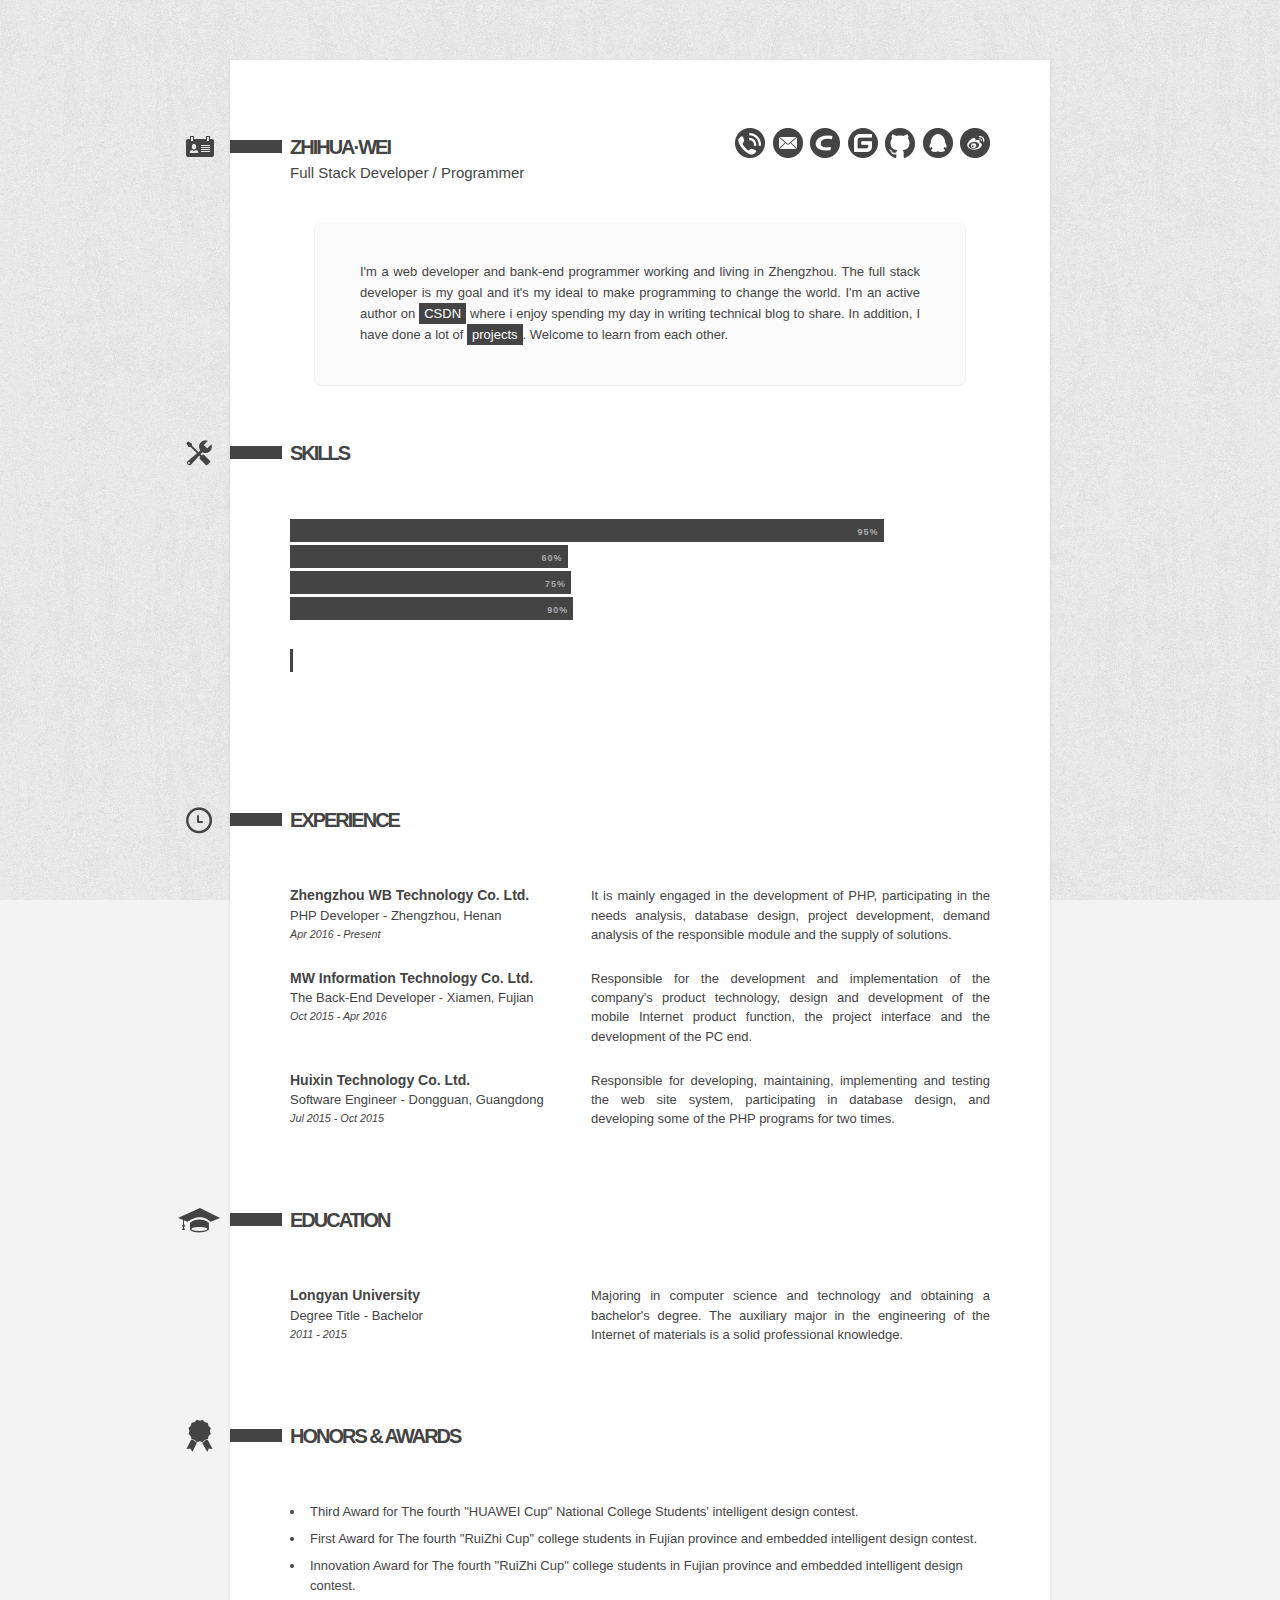
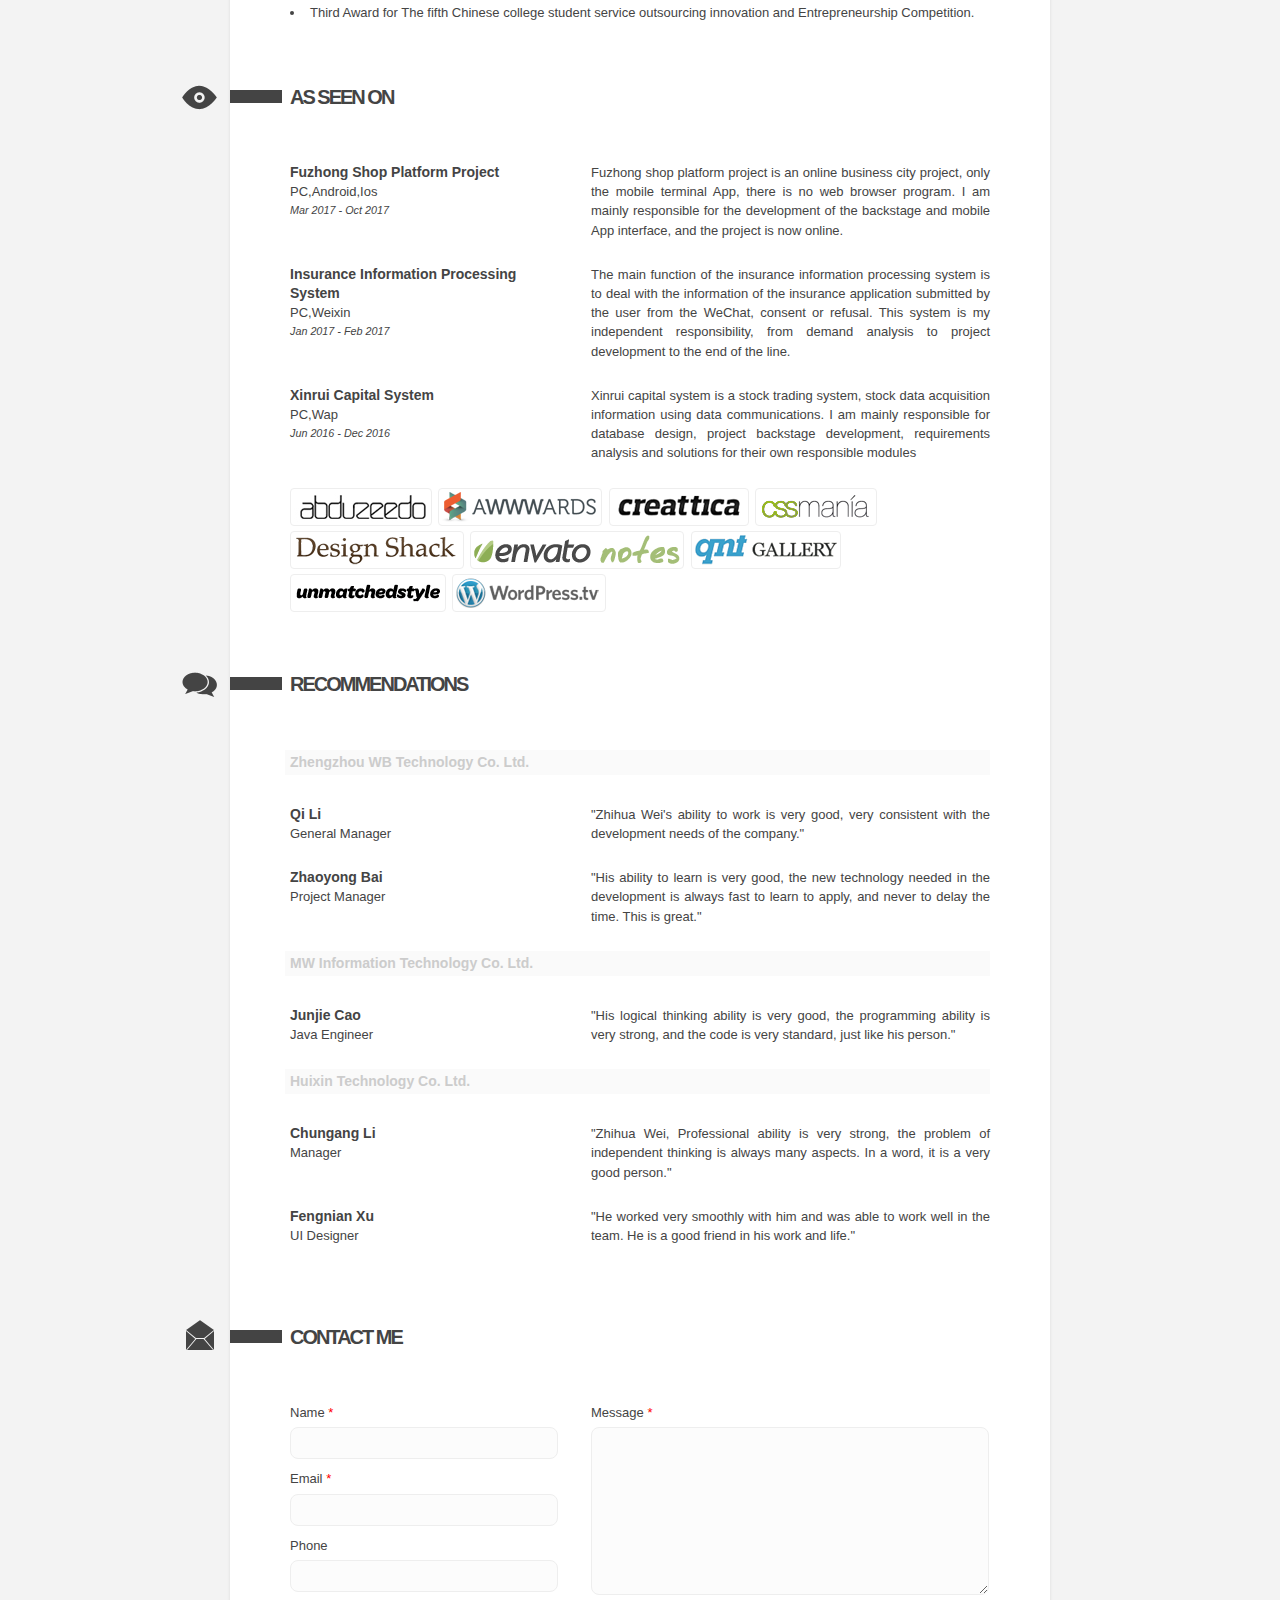
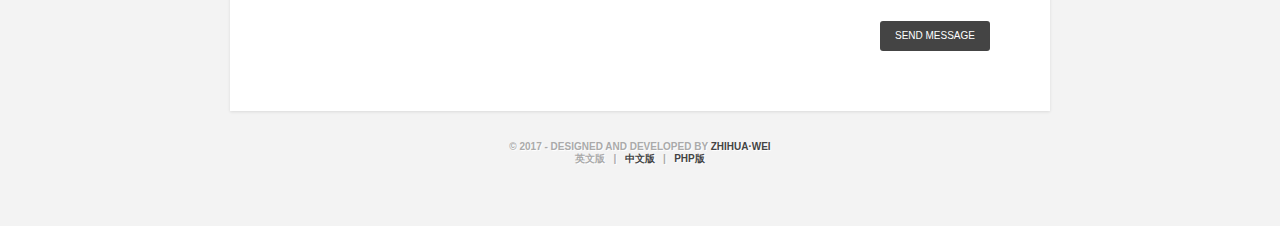
<file: index.html>
<!DOCTYPE HTML>
<html>
<head>
    <!--BEGIN HEAD MATE-->
    <meta http-equiv="Content-Type" content="text/html; charset=UTF-8"/>
    <meta name="viewport" content="initial-scale=1.0,width=device-width"/>
    <meta name="keywords" content="ZHIHUA·WEI,个人简历主页,多版本简历">
    <meta name="description" content="非你莫属_ZHIHUA.WEI个人简历主页。本项目用于参与码云举办的“非你莫属”为题的Pages简历模板/个性主页征集活动。本项目一共开发了PHP和HTML两种语言版本，前端工程师和后端工程师皆可使用。开源是一种精神！为中国的互联网行业发展献出一份小小的力量。">
    <meta name="author" content="ZHIHUA·WEI">
    <meta name="version" content="1.0.0">
    <!--END HEAD MATE-->

    <!--BEGIN HEAD LINK SHORTCUT ICON-->
    <link rel="shortcut icon" href="images/icon/zhihuawei_favicon32x32.ico">
    <!--END HEAD LINK SHORTCUT ICON-->

    <!--BEGIN HEAD LINK STYLE-->
    <!--BASE STYLE CSS-->
    <link rel="stylesheet" href="css/style.css" type="text/css" media="screen"/>
    <!--PRODUCTION PHOTO CSS-->
    <link rel="stylesheet" href="css/productionPhoto.css" type="text/css" media="screen"/>
    <!--PRINT CSS-->
    <link rel="stylesheet" href="css/print.css" type="text/css" media="print"/>
    <!--END HEAD LINK STYLE-->

    <!--BEGIN HEAD TITLE-->
    <title>RESUME-ZHIHUA·WEI</title>
    <!--END HEAD TITLE-->
</head>
<body>

<!--BEGIN STICKER-->
<div id="sticker"></div>
<!--END STICKER-->

<!--BEGIN WRAPPER-->
<div id="wrapper">

    <!--INTRODUCE NAME-->
    <h2 id="titleName" class="sectionHead">ZHIHUA·WEI</h2>

    <!--BASE INFORMATION-->
    <div id="bio">
        <h2>Full Stack Developer / Programmer</h2>
        <!--BASE INFORMATION - SOCIAL LINKS-->
        <div id="socialIcons">
            <a class="socialIcon" id="phoneIcon" href="#18003829681" title="18003829681"></a>
            <a class="socialIcon" id="emailIcon" href="#zhihua_wei@foxmail.com" title="zhihua_wei@foxmail.com"></a>
            <a class="socialIcon" target="_blank" id="csdnIcon" href="http://blog.csdn.net/zhihua_w" title="CSDN"></a>
            <a class="socialIcon" target="_blank" id="giteeIcon" href="https://gitee.com/zhihua_wei" title="码云"></a>
            <a class="socialIcon" target="_blank" id="githubIcon" href="https://github.com/zhihua-wei" title="GitHub"></a>
            <a class="socialIcon" id="qqIcon" href="#445708162" title="445708162"></a>
            <a class="socialIcon" target="_blank" id="weiboIcon" href="https://weibo.com/zhihuawei?is_all=1" title="微博"></a>

            <!--MORE ICON OPTIOPS...
            <a class="socialIcon" target="_blank" id="facebookIcon" href="#"></a>
            <a class="socialIcon" target="_blank" id="favIcon" href="#"></a>
            <a class="socialIcon" target="_blank" id="gplusIcon" href="#"></a>
            <a class="socialIcon" target="_blank" id="youTubeIcon" href="#"></a>
            -->
        </div>
        <!--END SOCIAL LINKS-->

        <!--BASE INFORMATION - PERSONAL INFORMATION-->
        <p>
            I'm a web developer and bank-end programmer working and living in Zhengzhou.
            The full stack developer is my goal and it's my ideal to make programming to change the world.
            I'm an active author on <a title="CSDN" target="_blank" href="http://blog.csdn.net/zhihua_w">CSDN</a> where
            i enjoy spending my day in writing technical blog to share.
            In addition, I have done a lot of <a title="保险信息处理系统" data-rel="prettyPhoto[pp_gal]"
                                                 href="images/projectPhoto/baoxian.png">projects</a>.
            Welcome to learn from each other.

            <!--PRODUCTION PHOTO-->
            <!--IMAGES BELOW ARE HIDDEN AND WILL ONLY APPEAR IN THE GALLERY LINKED TO IN ABOVE PARAGRAPH -->
            <a title="筑团网项目" class="selectedWork" data-rel="prettyPhoto[pp_gal]"
               href="images/projectPhoto/zhutuan.jpg"></a>
            <a title="信瑞资本股票交易系统" class="selectedWork" data-rel="prettyPhoto[pp_gal]"
               href="images/projectPhoto/xinrui.png"></a>
            <a title="掌上餐厅项目" class="selectedWork" data-rel="prettyPhoto[pp_gal]"
               href="images/projectPhoto/zhihuidancan.png"></a>
            <a title="医美商城平台项目" class="selectedWork" data-rel="prettyPhoto[pp_gal]"
               href="images/projectPhoto/yimei.jpg"></a>
            <a title="医疗之路二期项目" class="selectedWork" data-rel="prettyPhoto[pp_gal]"
               href="images/projectPhoto/yiliao.jpg"></a>
            <a title="养老本项目" class="selectedWork" data-rel="prettyPhoto[pp_gal]"
               href="images/projectPhoto/yanglaoben.png"></a>
        </p>
        <!--END PERSONAL INFORMATION-->
    </div>
    <!--END BASE INFORMATION-->

    <div class="clear"></div>

    <!--SKILLS TITLE-->
    <h2 id="tools" class="sectionHead">Skills</h2>
    <!--SKILLS-->
    <ul id="skills">
        <!--Notice: the class names indicate the % of your skills. i.e. s70 = 70%, s40 = 40% etc. -->
        <li id="skill1" class="s95"><span>PHP</span></li>
        <li id="skill2" class="s60"><span>Linux</span></li>
        <li id="skill3" class="s75"><span>Python</span></li>
        <li id="skill4" class="s90"><span>HTML + CSS</span></li>
        <li id="skill5" class="s65"><span>jQuery</span></li>
        <li id="skill6" class="s80"><span>Mysql</span></li>
        <li id="skill7" class="s70"><span>Apache + Nginx</span></li>
        <li id="skill8" class="s80"><span>Memcached + Redis</span></li>
        <li id="skill9" class="s40"><span><del>Photoshop</del></span></li>
    </ul>
    <!--END SKILLS-->

    <div class="clear"></div>

    <!--EXPERIENCE TITLE-->
    <h2 id="clock" class="sectionHead">Experience</h2>
    <!--EXPERIENCE-->
    <ul id="jobs">
        <li>
            <div class="details">
                <h3>Zhengzhou WB Technology Co. Ltd.</h3>
                <h4>PHP Developer - Zhengzhou, Henan</h4>
                <h5>Apr 2016 - Present</h5>
            </div>
            <p>It is mainly engaged in the development of PHP, participating in the needs analysis, database design,
                project development, demand analysis of the responsible module and the supply of solutions.</p>
        </li>
        <li>
            <div class="details">
                <h3>MW Information Technology Co. Ltd.</h3>
                <h4>The Back-End Developer - Xiamen, Fujian</h4>
                <h5>Oct 2015 - Apr 2016</h5>
            </div>
            <p>Responsible for the development and implementation of the company's product technology, design and
                development of the mobile Internet product function, the project interface and the development of the PC
                end.</p>
        </li>
        <li>
            <div class="details">
                <h3>Huixin Technology Co. Ltd.</h3>
                <h4>Software Engineer - Dongguan, Guangdong</h4>
                <h5>Jul 2015 - Oct 2015</h5>
            </div>
            <p>Responsible for developing, maintaining, implementing and testing the web site system, participating in
                database design, and developing some of the PHP programs for two times.</p>
        </li>
    </ul>
    <!--END EXPERIENCE-->

    <div class="clear"></div>

    <!--EDUCATION TITLE-->
    <h2 id="learn" class="sectionHead">Education</h2>
    <!--EDUCATION-->
    <ul id="schools">
        <li>
            <div class="details">
                <h3>Longyan University</h3>
                <h4>Degree Title - Bachelor</h4>
                <h5>2011 - 2015</h5>
            </div>
            <p>Majoring in computer science and technology and obtaining a bachelor's degree. The auxiliary major in the
                engineering of the Internet of materials is a solid professional knowledge.</p>
        </li>
    </ul>
    <!--END EDUCATION-->

    <div class="clear"></div>

    <!--HONORS / AWARDS TITLE-->
    <h2 id="ribbon" class="sectionHead">Honors &amp; Awards</h2>

    <!--HONORS / AWARDS-->
    <ul id="honorsAwards">
        <li>Third Award for The fourth "HUAWEI Cup" National College Students' intelligent design contest.</li>
        <li>First Award for The fourth "RuiZhi Cup" college students in Fujian province and embedded intelligent design contest.</li>
        <li>Innovation Award for The fourth "RuiZhi Cup" college students in Fujian province and embedded intelligent design contest.</li>
        <li>Third Award for The fifth Chinese college student service outsourcing innovation and Entrepreneurship Competition.</li>
    </ul>
    <!--END HONORS / AWARDS-->

    <div class="clear"></div>

    <!--AS SEEN ON TITLE-->
    <h2 id="eye" class="sectionHead">As Seen On</h2>
    <!--PROJECT-->
    <ul id="project">
        <li>
            <div class="details">
                <h3>Fuzhong Shop Platform Project</h3>
                <h4>PC,Android,Ios</h4>
                <h5>Mar 2017 - Oct 2017</h5>
            </div>
            <p>Fuzhong shop platform project is an online business city project, only the mobile terminal App, there is
                no web browser program. I am mainly responsible for the development of the backstage and mobile App
                interface, and the project is now online.</p>
        </li>
        <li>
            <div class="details">
                <h3>Insurance Information Processing System</h3>
                <h4>PC,Weixin</h4>
                <h5>Jan 2017 - Feb 2017</h5>
            </div>
            <p>The main function of the insurance information processing system is to deal with the information of the
                insurance application submitted by the user from the WeChat, consent or refusal. This system is my
                independent responsibility, from demand analysis to project development to the end of the line.
            </p>
        </li>
        <li>
            <div class="details">
                <h3>Xinrui Capital System</h3>
                <h4>PC,Wap</h4>
                <h5>Jun 2016 - Dec 2016</h5>
            </div>
            <p>Xinrui capital system is a stock trading system, stock data acquisition information using data
                communications. I am mainly responsible for database design, project backstage development, requirements
                analysis and solutions for their own responsible modules</p>
        </li>
    </ul>
    <!--END PROJECT-->

    <div class="clear"></div>

    <!--AS SEEN ON-->
    <ul id="seenOn">
        <li class="bwWrapper"><img src="images/logos/abduzeedo.jpg" alt="Abduzeedo"/></li>
        <li class="bwWrapper"><img src="images/logos/logo.png" alt="Awwwards"/></li>
        <li class="bwWrapper"><img src="images/logos/creattica.png" alt="Creattica"/></li>
        <li class="bwWrapper"><img src="images/logos/css_mania.png" alt="CSS Mania"/></li>
        <li class="bwWrapper"><img src="images/logos/design_shack.png" alt="Design Shack"/></li>
        <li class="bwWrapper"><img src="images/logos/envato_notes.png" alt="Envato Notes"/></li>
        <li class="bwWrapper"><img src="images/logos/qnt_gallery.png" alt="qnt gallery"/></li>
        <li class="bwWrapper"><img src="images/logos/unmatchedstyle.png" alt="unmatchedstyle"/></li>
        <li class="bwWrapper"><img src="images/logos/wptv-logo.png" alt="WordPress TV"/></li>
    </ul>
    <!--END AS SEEN ON-->

    <div class="clear"></div>

    <!--RECOMMENDATIONS TITLE-->
    <h2 id="chat" class="sectionHead">Recommendations</h2>
    <!--RECOMMENDATIONS-->
    <ul id="recommends">
        <li><h3>Zhengzhou WB Technology Co. Ltd.</h3></li>
        <li>
            <div class="details">
                <h3>Qi Li</h3>
                <h4>General Manager</h4>
            </div>
            <p>"Zhihua Wei's ability to work is very good, very consistent with the development needs of the
                company."</p>
        </li>
        <li>
            <div class="details">
                <h3>Zhaoyong Bai</h3>
                <h4>Project Manager</h4>
            </div>
            <p>"His ability to learn is very good, the new technology needed in the development is always fast to learn
                to apply, and never to delay the time. This is great."</p>
        </li>

        <li><h3>MW Information Technology Co. Ltd.</h3></li>
        <li>
            <div class="details">
                <h3>Junjie Cao</h3>
                <h4>Java Engineer</h4>
            </div>
            <p>"His logical thinking ability is very good, the programming ability is very strong, and the code is very
                standard, just like his person."</p>
        </li>

        <li><h3>Huixin Technology Co. Ltd.</h3></li>
        <li>
            <div class="details">
                <h3>Chungang Li</h3>
                <h4>Manager</h4>
            </div>
            <p>"Zhihua Wei, Professional ability is very strong, the problem of independent thinking is always many
                aspects. In a word, it is a very good person."</p>
        </li>
        <li>
            <div class="details">
                <h3>Fengnian Xu</h3>
                <h4>UI Designer</h4>
            </div>
            <p>"He worked very smoothly with him and was able to work well in the team. He is a good friend in his work
                and life."</p>
        </li>
    </ul>
    <!--END RECOMMENDATIONS-->

    <div class="clear"></div>

    <!--CONTACT TITLE-->
    <h2 id="contact" class="sectionHead">Contact Me</h2>
    <!--CONTACT FORM-->
    <div id="contactform" class="contact">
        <form action="sendMail.php" method="post">
            <div id="contactInfo">
                <p>
                    <label class="smallInput" for="name">Name <span class="required">*</span></label><br/>
                    <input type="text" name="name" id="name" value="" class="input round3"/>
                </p>
                <p>
                    <label class="smallInput" for="email">Email <span class="required">*</span></label><br/>
                    <input type="text" name="email" id="email" value="" class="input round3"/>
                </p>
                <p>
                    <label class="smallInput" for="phone">Phone</label><br/>
                    <input type="text" name="phone" id="phone" value="" class="input round3"/>
                </p>
            </div>
            <p id="emailMessage">
                <label class="smallInput" for="message">Message <span class="required">*</span></label><br/>
                <textarea name="message" id="message" class="input round3"></textarea>
            </p>

            <!-- EMAIL SUBJECT -->
            <input name="subject" id="subject" type="hidden" value="ZHIHUA·WEI Resume Email Message"/>
            <!-- YOUR EMAIL ADDRESS -->
            <input name="repemail" id="repemail" type="hidden" value="zhihua_wei@qq.com"/>
            <!-- ENTER YOUR URL BELOW: MUST CONTAIN #contact AT THE END OF THE URL-->
            <input name="pagelink" id="pagelink" type="hidden" value="http://resume.zhihuawei.xyz/index.html#return"/>
            <input name="send" id="submit_btn" type="submit" class="round3 clearRight" value="Send Message"/>

            <p id="required"><span class="required">*</span> <em>= Required field</em></p>
        </form>
    </div>
    <!--END CONTACT FORM-->
    <p id="messageSent">Message sent. Thank you!</p>

    <div class="clear"></div>
</div>
<!--END WRAPPER-->
<!--COPYRIGHT-->
<div id="copyright">&copy; 2017 - Designed and developed by
    <a href="http://resume.zhihuawei.xyz/" target="_blank" title="ZHIHUA·WEI">ZHIHUA·WEI</a><br>
    英文版&nbsp;&nbsp;&nbsp;|&nbsp;&nbsp;&nbsp;<a href="index_ch.html" title="中文版">中文版</a>&nbsp;&nbsp;&nbsp;|&nbsp;&nbsp;&nbsp;<a
            href="index.php" title="PHP版">PHP版</a>
</div>
<!--END COPYRIGHT-->

<!--BEGIN SCRIPTS-->
<!--BASIC JQUERY JS-->
<script src="js/jquery.js"></script>
<!--PROJECT PHOTO JS-->
<script src="js/projectPhoto.js"></script>
<!--BACK POSITION JS-->
<script src="js/backPosition.js"></script>
<!--CUSTOM JS-->
<script src="js/custom.js"></script>
<!--END SCRIPTS-->

</body>
</html>
</file>
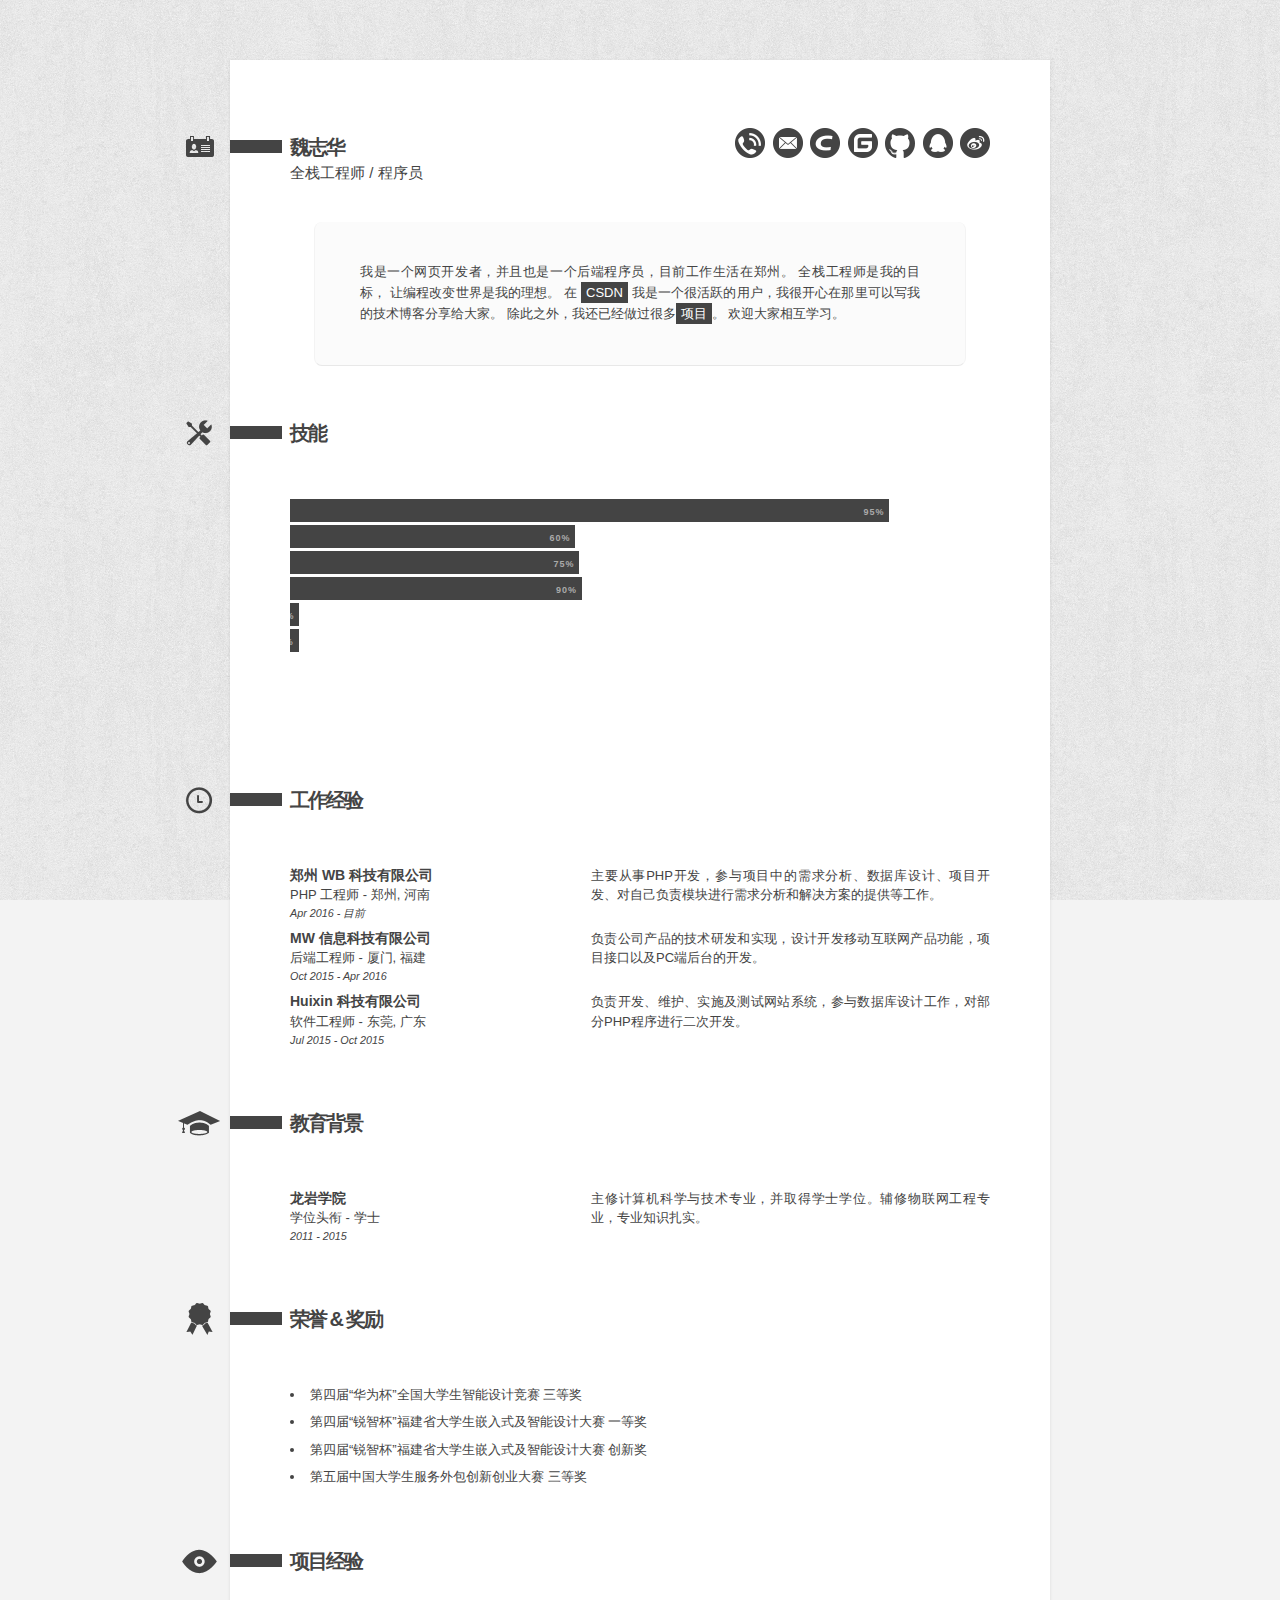
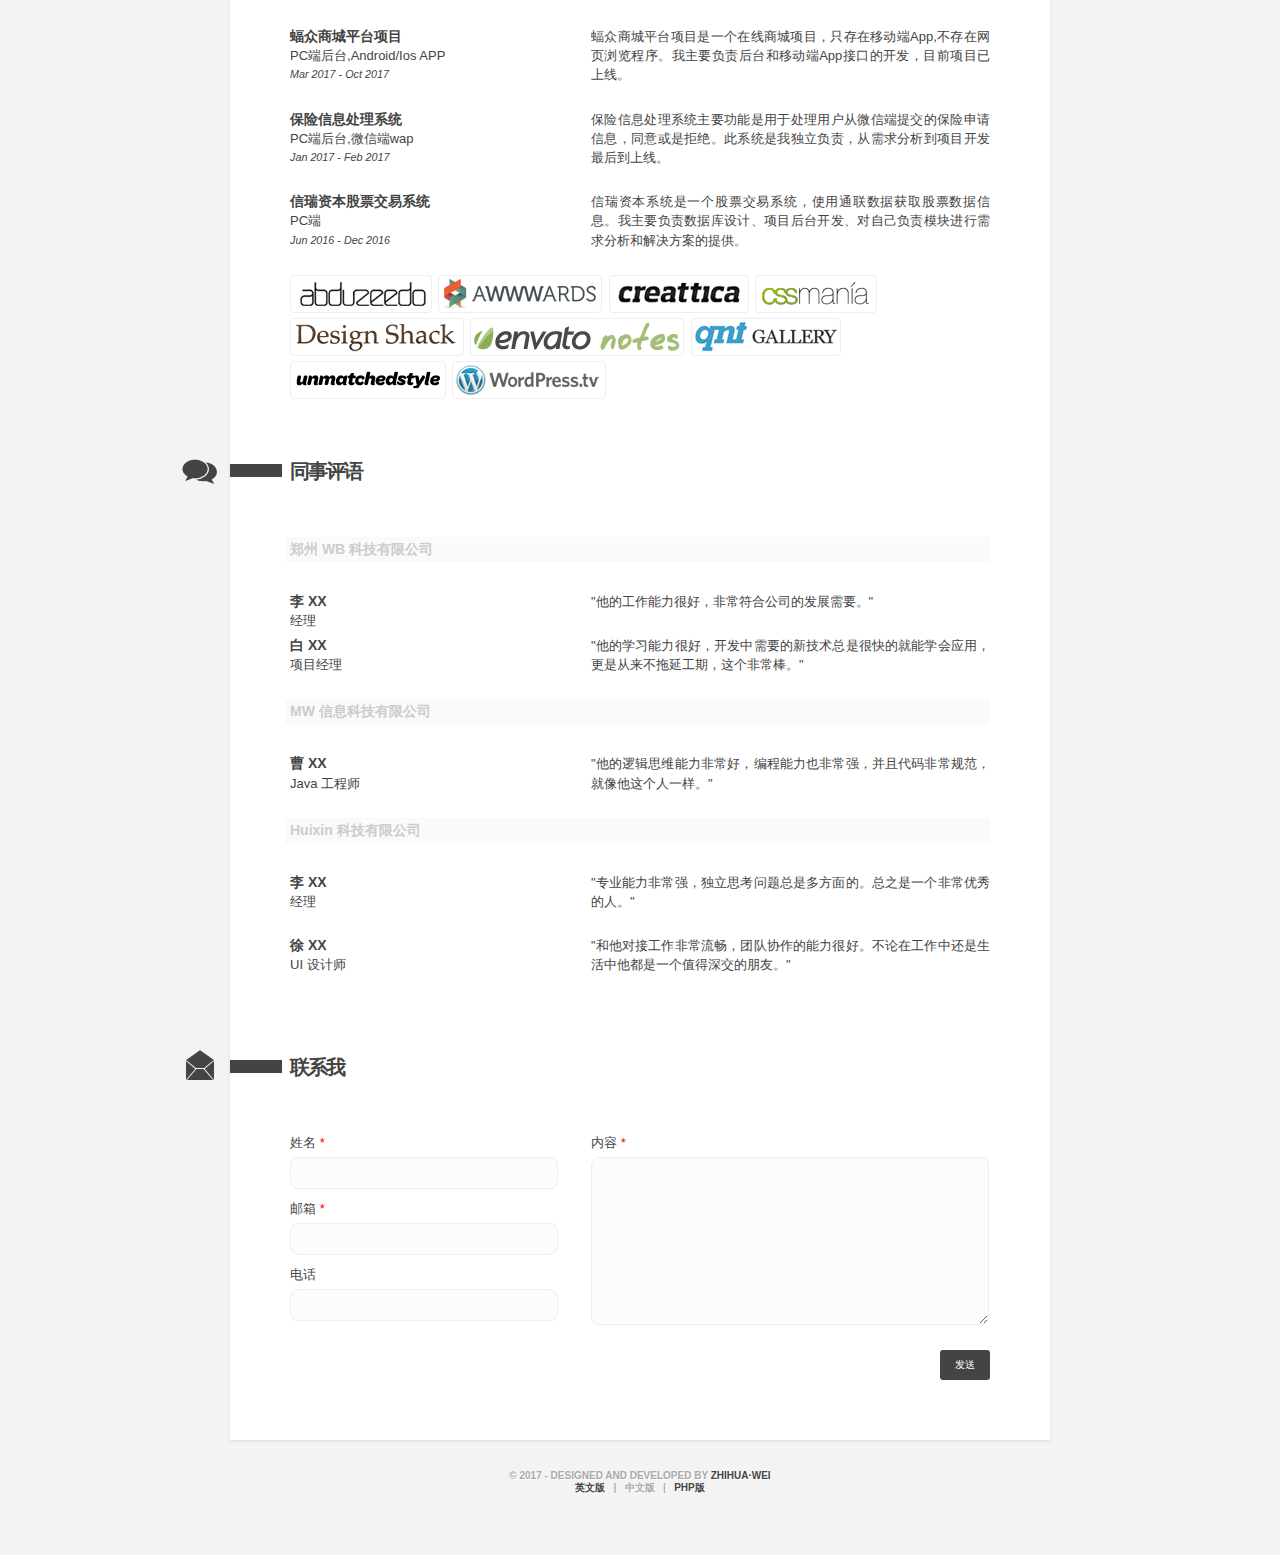
<file: index_ch.html>
<!DOCTYPE HTML>
<html>
<head>
    <!--BEGIN HEAD MATE-->
    <meta http-equiv="Content-Type" content="text/html; charset=UTF-8"/>
    <meta name="viewport" content="initial-scale=1.0,width=device-width"/>
    <meta name="keywords" content="ZHIHUA·WEI,个人简历主页,多版本简历">
    <meta name="description" content="非你莫属_ZHIHUA.WEI个人简历主页。本项目用于参与码云举办的“非你莫属”为题的Pages简历模板/个性主页征集活动。本项目一共开发了PHP和HTML两种语言版本，前端工程师和后端工程师皆可使用。开源是一种精神！为中国的互联网行业发展献出一份小小的力量。">
    <meta name="author" content="ZHIHUA·WEI">
    <meta name="version" content="1.0.0">
    <!--END HEAD MATE-->

    <!--BEGIN HEAD LINK SHORTCUT ICON-->
    <link rel="shortcut icon" href="images/icon/zhihuawei_favicon32x32.ico">
    <!--END HEAD LINK SHORTCUT ICON-->

    <!--BEGIN HEAD LINK STYLE-->
    <!--BASE STYLE CSS-->
    <link rel="stylesheet" href="css/style.css" type="text/css" media="screen"/>
    <!--PRODUCTION PHOTO CSS-->
    <link rel="stylesheet" href="css/productionPhoto.css" type="text/css" media="screen"/>
    <!--PRINT CSS-->
    <link rel="stylesheet" href="css/print.css" type="text/css" media="print"/>
    <!--END HEAD LINK STYLE-->

    <!--BEGIN HEAD TITLE-->
    <title>个人简历-ZHIHUA·WEI</title>
    <!--END HEAD TITLE-->
</head>
<body>

<!--BEGIN STICKER-->
<div id="sticker"></div>
<!--END STICKER-->

<!--BEGIN WRAPPER-->
<div id="wrapper">

    <!--INTRODUCE NAME-->
    <h2 id="titleName" class="sectionHead">魏志华</h2>

    <!--BASE INFORMATION-->
    <div id="bio">
        <h2>全栈工程师 / 程序员</h2>
        <!--BASE INFORMATION - SOCIAL LINKS-->
        <div id="socialIcons">
            <a class="socialIcon" id="phoneIcon" href="#18003829681" title="18003829681" ></a>
            <a class="socialIcon" id="emailIcon" href="#zhihua_wei@foxmail.com" title="zhihua_wei@foxmail.com"></a>
            <a class="socialIcon" target="_blank" id="csdnIcon" href="http://blog.csdn.net/zhihua_w" title="CSDN"></a>
            <a class="socialIcon" target="_blank" id="giteeIcon" href="https://gitee.com/zhihua_wei" title="码云"></a>
            <a class="socialIcon" target="_blank" id="githubIcon" href="https://github.com/zhihua-wei" title="GitHub"></a>
            <a class="socialIcon" id="qqIcon" href="#445708162" title="445708162"></a>
            <a class="socialIcon" target="_blank" id="weiboIcon" href="https://weibo.com/zhihuawei?is_all=1" title="微博"></a>

            <!--MORE ICON OPTIOPS...
            <a class="socialIcon" target="_blank" id="facebookIcon" href="#"></a>
            <a class="socialIcon" target="_blank" id="favIcon" href="#"></a>
            <a class="socialIcon" target="_blank" id="gplusIcon" href="#"></a>
            <a class="socialIcon" target="_blank" id="youTubeIcon" href="#"></a>
            -->
        </div>
        <!--END SOCIAL LINKS-->

        <!--BASE INFORMATION - PERSONAL INFORMATION-->
        <p>
            我是一个网页开发者，并且也是一个后端程序员，目前工作生活在郑州。
            全栈工程师是我的目标， 让编程改变世界是我的理想。
            在 <a title="CSDN" target="_blank" href="http://blog.csdn.net/zhihua_w">CSDN</a> 我是一个很活跃的用户，我很开心在那里可以写我的技术博客分享给大家。
            除此之外，我还已经做过很多<a title="保险信息处理系统" data-rel="prettyPhoto[pp_gal]" href="images/projectPhoto/baoxian.png">项目</a>。
            欢迎大家相互学习。

            <!--PRODUCTION PHOTO-->
            <!--IMAGES BELOW ARE HIDDEN AND WILL ONLY APPEAR IN THE GALLERY LINKED TO IN ABOVE PARAGRAPH -->
            <a title="筑团网项目" class="selectedWork" data-rel="prettyPhoto[pp_gal]"
               href="images/projectPhoto/zhutuan.jpg"></a>
            <a title="信瑞资本股票交易系统" class="selectedWork" data-rel="prettyPhoto[pp_gal]"
               href="images/projectPhoto/xinrui.png"></a>
            <a title="掌上餐厅项目" class="selectedWork" data-rel="prettyPhoto[pp_gal]"
               href="images/projectPhoto/zhihuidancan.png"></a>
            <a title="医美商城平台项目" class="selectedWork" data-rel="prettyPhoto[pp_gal]"
               href="images/projectPhoto/yimei.jpg"></a>
            <a title="医疗之路二期项目" class="selectedWork" data-rel="prettyPhoto[pp_gal]"
               href="images/projectPhoto/yiliao.jpg"></a>
            <a title="养老本项目" class="selectedWork" data-rel="prettyPhoto[pp_gal]"
               href="images/projectPhoto/yanglaoben.png"></a>
        </p>
        <!--END PERSONAL INFORMATION-->
    </div>
    <!--END BASE INFORMATION-->

    <div class="clear"></div>

    <!--SKILLS TITLE-->
    <h2 id="tools" class="sectionHead">技能</h2>
    <!--SKILLS-->
    <ul id="skills">
        <!--Notice: the class names indicate the % of your skills. i.e. s70 = 70%, s40 = 40% etc. -->
        <li id="skill1" class="s95"><span>PHP</span></li>
        <li id="skill2" class="s60"><span>Linux</span></li>
        <li id="skill3" class="s75"><span>Python</span></li>
        <li id="skill4" class="s90"><span>HTML + CSS</span></li>
        <li id="skill5" class="s65"><span>jQuery</span></li>
        <li id="skill6" class="s80"><span>Mysql</span></li>
        <li id="skill7" class="s70"><span>Apache + Nginx</span></li>
        <li id="skill8" class="s80"><span>Memcached + Redis</span></li>
        <li id="skill9" class="s40"><span><del>Photoshop</del></span></li>
    </ul>
    <!--END SKILLS-->

    <div class="clear"></div>

    <!--EXPERIENCE TITLE-->
    <h2 id="clock" class="sectionHead">工作经验</h2>
    <!--EXPERIENCE-->
    <ul id="jobs">
        <li>
            <div class="details">
                <h3>郑州 WB 科技有限公司</h3>
                <h4>PHP 工程师 - 郑州, 河南</h4>
                <h5>Apr 2016 - 目前</h5>
            </div>
            <p>主要从事PHP开发，参与项目中的需求分析、数据库设计、项目开发、对自己负责模块进行需求分析和解决方案的提供等工作。</p>
        </li>
        <li>
            <div class="details">
                <h3>MW 信息科技有限公司</h3>
                <h4>后端工程师 - 厦门, 福建</h4>
                <h5>Oct 2015 - Apr 2016</h5>
            </div>
            <p>负责公司产品的技术研发和实现，设计开发移动互联网产品功能，项目接口以及PC端后台的开发。</p>
        </li>
        <li>
            <div class="details">
                <h3>Huixin 科技有限公司</h3>
                <h4>软件工程师 - 东莞, 广东</h4>
                <h5>Jul 2015 - Oct 2015</h5>
            </div>
            <p>负责开发、维护、实施及测试网站系统，参与数据库设计工作，对部分PHP程序进行二次开发。</p>
        </li>
    </ul>
    <!--END EXPERIENCE-->

    <div class="clear"></div>

    <!--EDUCATION TITLE-->
    <h2 id="learn" class="sectionHead">教育背景</h2>
    <!--EDUCATION-->
    <ul id="schools">
        <li>
            <div class="details">
                <h3>龙岩学院</h3>
                <h4>学位头衔 - 学士</h4>
                <h5>2011 - 2015</h5>
            </div>
            <p>主修计算机科学与技术专业，并取得学士学位。辅修物联网工程专业，专业知识扎实。</p>
        </li>
    </ul>
    <!--END EDUCATION-->

    <div class="clear"></div>

    <!--HONORS / AWARDS TITLE-->
    <h2 id="ribbon" class="sectionHead">荣誉 &amp; 奖励</h2>

    <!--HONORS / AWARDS-->
    <ul id="honorsAwards">
        <li>第四届“华为杯”全国大学生智能设计竞赛 三等奖</li>
        <li>第四届“锐智杯”福建省大学生嵌入式及智能设计大赛 一等奖</li>
        <li>第四届“锐智杯”福建省大学生嵌入式及智能设计大赛 创新奖</li>
        <li>第五届中国大学生服务外包创新创业大赛 三等奖</li>
    </ul>
    <!--END HONORS / AWARDS-->

    <div class="clear"></div>

    <!--AS SEEN ON TITLE-->
    <h2 id="eye" class="sectionHead">项目经验</h2>
    <!--PROJECT-->
    <ul id="project">
        <li>
            <div class="details">
                <h3>蝠众商城平台项目</h3>
                <h4>PC端后台,Android/Ios APP</h4>
                <h5>Mar 2017 - Oct 2017</h5>
            </div>
            <p>蝠众商城平台项目是一个在线商城项目，只存在移动端App,不存在网页浏览程序。我主要负责后台和移动端App接口的开发，目前项目已上线。</p>
        </li>
        <li>
            <div class="details">
                <h3>保险信息处理系统</h3>
                <h4>PC端后台,微信端wap</h4>
                <h5>Jan 2017 - Feb 2017</h5>
            </div>
            <p>保险信息处理系统主要功能是用于处理用户从微信端提交的保险申请信息，同意或是拒绝。此系统是我独立负责，从需求分析到项目开发最后到上线。</p>
        </li>
        <li>
            <div class="details">
                <h3>信瑞资本股票交易系统</h3>
                <h4>PC端</h4>
                <h5>Jun 2016 - Dec 2016</h5>
            </div>
            <p>信瑞资本系统是一个股票交易系统，使用通联数据获取股票数据信息。我主要负责数据库设计、项目后台开发、对自己负责模块进行需求分析和解决方案的提供。</p>
        </li>
    </ul>
    <!--END PROJECT-->

    <div class="clear"></div>

    <!--AS SEEN ON-->
    <ul id="seenOn">
        <li class="bwWrapper"><img src="images/logos/abduzeedo.jpg" alt="Abduzeedo"/></li>
        <li class="bwWrapper"><img src="images/logos/logo.png" alt="Awwwards"/></li>
        <li class="bwWrapper"><img src="images/logos/creattica.png" alt="Creattica"/></li>
        <li class="bwWrapper"><img src="images/logos/css_mania.png" alt="CSS Mania"/></li>
        <li class="bwWrapper"><img src="images/logos/design_shack.png" alt="Design Shack"/></li>
        <li class="bwWrapper"><img src="images/logos/envato_notes.png" alt="Envato Notes"/></li>
        <li class="bwWrapper"><img src="images/logos/qnt_gallery.png" alt="qnt gallery"/></li>
        <li class="bwWrapper"><img src="images/logos/unmatchedstyle.png" alt="unmatchedstyle"/></li>
        <li class="bwWrapper"><img src="images/logos/wptv-logo.png" alt="WordPress TV"/></li>
    </ul>
    <!--END AS SEEN ON-->

    <div class="clear"></div>

    <!--RECOMMENDATIONS TITLE-->
    <h2 id="chat" class="sectionHead">同事评语</h2>
    <!--RECOMMENDATIONS-->
    <ul id="recommends">
        <li><h3>郑州 WB 科技有限公司</h3></li>
        <li>
            <div class="details">
                <h3>李 XX</h3>
                <h4>经理</h4>
            </div>
            <p>"他的工作能力很好，非常符合公司的发展需要。"</p>
        </li>
        <li>
            <div class="details">
                <h3>白 XX</h3>
                <h4>项目经理</h4>
            </div>
            <p>"他的学习能力很好，开发中需要的新技术总是很快的就能学会应用，更是从来不拖延工期，这个非常棒。"</p>
        </li>

        <li><h3>MW 信息科技有限公司</h3></li>
        <li>
            <div class="details">
                <h3>曹 XX</h3>
                <h4>Java 工程师</h4>
            </div>
            <p>"他的逻辑思维能力非常好，编程能力也非常强，并且代码非常规范，就像他这个人一样。"</p>
        </li>

        <li><h3>Huixin 科技有限公司</h3></li>
        <li>
            <div class="details">
                <h3>李 XX</h3>
                <h4>经理</h4>
            </div>
            <p>"专业能力非常强，独立思考问题总是多方面的。总之是一个非常优秀的人。"</p>
        </li>
        <li>
            <div class="details">
                <h3>徐 XX</h3>
                <h4>UI 设计师</h4>
            </div>
            <p>"和他对接工作非常流畅，团队协作的能力很好。不论在工作中还是生活中他都是一个值得深交的朋友。"</p>
        </li>
    </ul>
    <!--END RECOMMENDATIONS-->

    <div class="clear"></div>

    <!--CONTACT TITLE-->
    <h2 id="contact" class="sectionHead">联系我</h2>
    <!--CONTACT FORM-->
    <div id="contactform" class="contact">
        <form action="sendMail.php" method="post">
            <div id="contactInfo">
                <p>
                    <label class="smallInput" for="name">姓名 <span class="required">*</span></label><br/>
                    <input type="text" name="name" id="name" value="" class="input round3"/>
                </p>
                <p>
                    <label class="smallInput" for="email">邮箱 <span class="required">*</span></label><br/>
                    <input type="text" name="email" id="email" value="" class="input round3"/>
                </p>
                <p>
                    <label class="smallInput" for="phone">电话</label><br/>
                    <input type="text" name="phone" id="phone" value="" class="input round3"/>
                </p>
            </div>
            <p id="emailMessage">
                <label class="smallInput" for="message">内容 <span class="required">*</span></label><br/>
                <textarea name="message" id="message" class="input round3"></textarea>
            </p>

            <!-- EMAIL SUBJECT -->
            <input name="subject" id="subject" type="hidden" value="ZHIHUA·WEI Resume Email Message"/>
            <!-- YOUR EMAIL ADDRESS -->
            <input name="repemail" id="repemail" type="hidden" value="zhihua_wei@foxmail.com"/>
            <!-- ENTER YOUR URL BELOW: MUST CONTAIN #contact AT THE END OF THE URL-->
            <input name="pagelink" id="pagelink" type="hidden" value="http://resume.zhihuawei.xyz/index_ch.html#return"/>
            <input name="send" id="submit_btn" type="submit" class="round3 clearRight" value="发送"/>

            <p id="required"><span class="required">*</span> <em>= 必填字段</em></p>
        </form>
    </div>
    <!--END CONTACT FORM-->
    <p id="messageSent">信息发送成功，非常感谢！</p>

    <div class="clear"></div>

</div>
<!--END WRAPPER-->
<!--COPYRIGHT-->
<div id="copyright">&copy; 2017 - Designed and developed by
    <a href="http://resume.zhihuawei.xyz/" target="_blank" title="ZHIHUA·WEI">ZHIHUA·WEI</a><br>
    <a href="index.html" title="英文版">英文版</a>&nbsp;&nbsp;&nbsp;|&nbsp;&nbsp;&nbsp;中文版&nbsp;&nbsp;&nbsp;|&nbsp;&nbsp;&nbsp;<a href="index.php" title="PHP版">PHP版</a>
</div>
<!--END COPYRIGHT-->

<!--BEGIN SCRIPTS-->
<!--BASIC JQUERY JS-->
<script src="js/jquery.js"></script>
<!--PROJECT PHOTO JS-->
<script src="js/projectPhoto.js"></script>
<!--BACK POSITION JS-->
<script src="js/backPosition.js"></script>
<!--CUSTOM JS-->
<script src="js/custom.js"></script>
<!--END SCRIPTS-->

</body>
</html>
</file>
<file: css/style.css>
* {
    margin: 0;
    padding: 0;

    -moz-transition-property: background-color;
    -moz-transition-duration: 0.20s;
    -moz-transition-timing-function: linear;

    -webkit-transition-property: background-color;
    -webkit-transition-duration: 0.20s;
    -webkit-transition-timing-function: linear;

    -o-transition-property: background-color;
    -o-transition-duration: 0.20s;
    -o-transition-timing-function: linear;

    transition-property: background-color;
    transition-duration: 0.20s;
    transition-timing-function: linear;
}

body {
    font-family: "HelveticaNeue", "Helvetica Neue", Helvetica, Arial, sans-serif;
    line-height: 1.2em;
    background-color: #f3f3f3;
    background-image: url(../images/patterns/soft_wallpaper.png);
    background-repeat: repeat;
    background-attachment: fixed;
    background-position: 0px 0px;
    color: #444;
    height: 100%;
    width: auto;
}

#wrapper {
    max-width: 700px;
    margin: 60px auto 30px;
    padding: 60px;
    background: #fff;
    box-shadow: 0 1px 3px rgba(0, 0, 0, .1);
    position: relative;
}

ul {
    margin: 0 0 0 15px;
    position: relative;
}

li {
    margin: 0 0 5px 0;
    font-size: 13px;
}

p {
    text-align: justify;
    font-size: 13px;
}

.clear {
    clear: both;
}

a {
    color: #444;
    text-decoration: none;
}

a:hover {
    text-decoration: underline;
}

#backgroundImg {

}

#sticker {
    position: fixed;
    top: -60px;
    left: 0;
    right: 0;
    background: #fff;
    background: rgba(255, 255, 255, .98);
    height: 55px;
    box-shadow: 0 0 3px rgba(0, 0, 0, .3);
    z-index: 1000;
}

#sticker h2.sectionHead {
    border: none;
    margin: 0 0 0 50px;
    line-height: 55px;
    padding: 0 0 0 8px;
}

#sticker h2.sectionHead:before {
    left: -40px;
    top: 5px;
}

#sticker #socialIcons {
    top: 10px;
    right: 15px;
}

/* ------------------------*/
/*------H TAG STUFF-------*/
/* ----------------------*/
h1, h2, h3, h4, h5, h6 {
    font-weight: normal;
}

h3 {
    font-weight: bold;
    font-size: 14px
}

/* --------------------------*/
/*---SECTION TITLES STUFF---*/
/* ------------------------*/
h2.sectionHead {
    clear: both;
    font: bold 20px/12px 'verdana', sans-serif;
    margin: 60px -60px;
    border-left: 52px solid #444;
    color: #444;
    padding: 1px 0 0 8px;
    letter-spacing: -2px;
    text-transform: uppercase;
    position: relative;
}

h2.sectionHead:before {
    content: "";
    position: absolute;
    width: 45px;
    height: 45px;
    left: -105px;
    top: -15px;
    background-image: url(../images/icons.png);
}

h2#titleName {
    margin: 20px -60px 10px;
}

h2#ribbon:before {
    background-position: left -45px;
}

h2#tools:before {
    background-position: left top;
}

h2#learn:before {
    background-position: right top;
}

h2#eye:before {
    background-position: -90px top;
}

h2#clock:before {
    background-position: -45px top;
}

h2#chat:before {
    background-position: -45px bottom;
}

h2#titleName:before {
    background-position: -90px bottom;
}

h2#contact:before {
    background-position: right bottom;
}

/* ------------------------*/
/*-------BIO STUFF--------*/
/* ----------------------*/
#bio {
    position: relative;
}

#bio #avatar {
    float: left;
    margin: 0 20px 0 0;
}

#bio h2 {
    font-size: 15px;
}

#bio p {
    clear: left;
    margin: 40px auto;
    padding: 40px 45px;
    max-width: 560px;
    background: #fbfbfb;
    border: 1px solid #f3f3f3;
    border-radius: 8px;
    position: relative;
    border-width: 0 1px 1px;
    border-color: #fff #f3f3f3 #e8e8e8;
    line-height: 1.6em;
}

#bio iframe {
    margin: 0 auto;
    display: block;
}

#bio p a {
    text-decoration: none;
    border: none;
    background: #444;
    color: #fff;
    padding: 3px 5px;
    margin: -3px 0 0 0;
}

#bio p a:hover {
    text-decoration: none;
    color: #fff;
    background: #222;
}

#bio a.selectedWork {
    visibility: hidden;
    padding: 0;
    margin: 0;
}

#socialIcons {
    width: 50%;
    height: 30px;
    position: absolute;
    top: -35px;
    right: 0;
    text-align: right;
}

.socialIcon {
    width: 30px;
    height: 30px;
    margin: 0 0 0 3px;
    display: inline-block;
    background-image: url(../images/social.png);
    border: none;
}

.socialIcon:hover {
    border: none;
}

#qqIcon {
    background-position: 0 0;
}

#youTubeIcon {
    background-position: -30px 0;
}

#emailIcon {
    background-position: -60px 0;
}

#weiboIcon {
    background-position: -90px 0;
}

#phoneIcon {
    background-position: -120px 0;
}

#giteeIcon {
    background-position: -150px 0;
}

#gplusIcon {
    background-position: -180px 0;
}

#facebookIcon {
    background-position: -210px 0
}

#csdnIcon {
    background-position: -240px 0;
}

#favIcon {
    background-position: -270px 0;
}

#githubIcon {
    background-position: -300px 0;
}

#qqIcon:hover {
    background-position: 0 -30px;
}

#youTubeIcon:hover {
    background-position: -30px -30px;
}

#emailIcon:hover {
    background-position: -60px -30px;
}

#weiboIcon:hover {
    background-position: -90px -30px;
}

#phoneIcon:hover {
    background-position: -120px -30px;
}

#giteeIcon:hover {
    background-position: -150px -30px;
}

#gplusIcon:hover {
    background-position: -180px -30px;
}

#facebookIcon:hover {
    background-position: -210px -30px;
}

#csdnIcon:hover {
    background-position: -240px -30px;
}

#favIcon:hover {
    background-position: -270px -30px;
}

#githubIcon:hover {
    background-position: -300px -30px;
}

/* ---------------------------*/
/*---RECOMMENDATIONS STUFF---*/
/* -------------------------*/
ul#recommends li {
    margin: 0 0 30px 0;
    clear: both;
}

ul#recommends li > h3 {
    background: #fafafa;
    color: #ccc;
    padding-left: 5px;
    line-height: 25px;
    margin: 0 0 30px -5px;
}

/* -------------------------*/
/*---AS SEEN ON STUFF------*/
/* -----------------------*/
ul#seenOn li {
    display: inline-block;
    position: relative;
    border: 1px solid #eee;
    margin-right: 2px;
    height: 36px;
    border-radius: 4px;
    line-height: 30px;
}

ul#seenOn li img {
    height: 30px;
    width: auto;
    padding: 3px;
}

/* ------------------------*/
/*---SKILLS STUFF---------*/
/* -----------------------*/
ul#skills {
    margin: 0;
    width: 100%;
    overflow: hidden;
    background: url(../images/loading.gif) no-repeat center 30%;
}

ul#skills.ready {
    background: none;
}

ul#skills li {
    position: relative;
    right: 100%;
    background-color: #444;
    color: #fff;
    font: bold 9px/20px sans-serif;
    letter-spacing: 1px;
    margin-bottom: 3px;
    padding: 3px 1.1428571428571428% 0;
    text-transform: uppercase;
    z-index: 1;
}

ul#skills li:after {
    content: "";
    position: absolute;
    top: 0;
    right: 5px;
    line-height: 26px;
    width: 50px;
    text-align: right;
    color: #aaa;
}

ul#skills li.s100:after {
    content: "100%";
}

ul#skills li.s95:after {
    content: "95%";
}

ul#skills li.s90:after {
    content: "90%";
}

ul#skills li.s80:after {
    content: "80%";
}

ul#skills li.s75:after {
    content: "75%";
}

ul#skills li.s70:after {
    content: "70%";
}

ul#skills li.s65:after {
    content: "65%";
}

ul#skills li.s60:after {
    content: "60%";
}

ul#skills li.s50:after {
    content: "50%";
}

ul#skills li.s40:after {
    content: "40%";
}

ul#skills li.s30:after {
    content: "30%";
}

ul#skills li.s20:after {
    content: "20%";
}

ul#skills li.s10:after {
    content: "10%";
}

ul#skills li span {
    display: none;
}

ul#skills li:hover {
    background: #222;
}

li.s100 {
    width: 97.71428571428571%;
}

li.s95 {
    width: 92.71428571428571%;
}

li.s90 {
    width: 87.71428571428571%;
}

li.s80 {
    width: 77.71428571428571%;
}

li.s75 {
    width: 72.71428571428571%;
}

li.s70 {
    width: 67.71428571428571%;
}

li.s65 {
    width: 62.714285714285715%;
}

li.s60 {
    width: 57.714285714285715%;
}

li.s50 {
    width: 47.714285714285715%;
}

li.s40 {
    width: 37.714285714285715%;
}

li.s30 {
    width: 27.714285714285715%;
}

li.s20 {
    width: 17.714285714285715%;
}

li.s10 {
    width: 7.714285714285714%;
}

/* ------------------------*/
/*---HONORS STUFF---------*/
/* ----------------------*/
#honorsAwards li {
    padding-left: 5px;
    margin-bottom: 8px;
}

/* ------------------------*/
/*---CONTACT FORM STUFF---*/
/* ----------------------*/
#contactform input,
#contactform textarea {
    float: none;
    width: 250px;
    padding: 8px;
    margin: 5px 0 10px 0;
    background: #fcfcfc;
    border: 1px solid #eee;
    border-radius: 8px;
    color: #666;
    font-size: 12px;
}

#contactform textarea {
    height: 150px;
    width: 380px;
    margin-bottom: 20px;
}

#contactform input[type="submit"] {
    width: inherit;
    float: right;
    clear: both;
    color: #fff;
    border: none;
    cursor: pointer;
    line-height: 30px;
    font-size: 10px;
    text-transform: uppercase;
    height: 30px;
    padding: 0 15px;
    margin: 0;
    background: #444;
    border-radius: 3px;
}

#contactform input[type="submit"]:hover {
    background: #000;
}

.required {
    color: red;
}

#required {
    float: left;
    margin-top: 10px;
    color: #bbb;
    display: none;
}

#contactform input.error,
#contactform textarea.error {
    border: 1px solid red;
    background: #ffd3c9
}

#contactInfo {
    float: left;
    width: 40%;
}

#emailMessage {
    float: right;
    width: 57%;
}

#messageSent {
    line-height: 40px;
    font-size: 16px;
    width: 100%;
    text-align: center;
    background: #5cd25c;
    color: #fff;
    display: none;
}

/* --------------------------*/
/*---GENERAL LAYOUT STUFF---*/
/* ------------------------*/
ul#jobs,
ul#schools,
ul#recommends,
ul#project,
ul#seenOn {
    margin: 0;
    list-style: none;
}

ul#jobs li,
ul#schools li,
ul#project li,
ul#recommends li {
    margin: 0 0 20px 0;
    clear: both;
}

ul#jobs li .details,
ul#schools li .details,
ul#project li .details,
ul#recommends li .details {
    float: left;
    width: 40%
}

ul#jobs li p,
ul#schools li > p,
ul#project li > p,
ul#recommends li > p {
    float: right;
    width: 57%;
    margin-bottom: 25px;
}

.details h5 {
    font-style: italic;
}

/* ------------------------*/
/*---COPYRIGHT STUFF------*/
/* ----------------------*/
#copyright {
    text-align: center;
    font: bold 10px sans-serif;
    text-transform: uppercase;
    color: #aaa;
    margin: 20px 0 60px;
    text-shadow: 1px 1px 1px #fff;
}

/* ------------------------*/
/*--RESPONSIVE STUFF------*/
/* ----------------------*/
body.respond {
    background: #fff;
}

body.respond #sticker {
    display: none;
}

body.respond #wrapper {
    margin: 0 auto;
    padding: 30px;
    background: #fff;
    box-shadow: none;
}

body.respond h2.sectionHead {
    font-size: 15px;
    letter-spacing: -1px;
    margin: 40px 0 50px -60px;
    padding-left: 8px;
}

body.respond h2#titleName {
    margin: 20px 0 10px -60px;
}

body.respond p {
    text-align: left;
}

body.respond #socialIcons {
    height: 30px;
    margin-top: 20px;
    position: relative;
    right: auto;
    text-align: left;
    top: auto;
    width: 100%;
}

body.respond #bio h2 {
    font-size: 12px;
}

body.respond #bio p {
    padding: 0;
    background: #fff;
    max-width: 100%;
    border: none;
}

body.respond ul#seenOn li {
    height: auto;
    line-height: 1em;
}

body.respond ul#seenOn li img {
    width: 96%;
    height: auto;
    padding: 2%;
}

body.respond ul#jobs li .details,
body.respond ul#schools li .details,
body.respond ul#project li .details,
body.respond ul#recommends li .details {
    float: none;
    width: 100%
}

body.respond ul#jobs li p,
body.respond ul#schools li > p,
body.respond ul#project li > p,
body.respond ul#recommends li > p {
    float: none;
    width: 100%;
    margin-bottom: 50px;
    margin-top: 10px;
}

body.respond #contactInfo,
body.respond #emailMessage {
    float: none;
    width: 100%;
}

body.respond #contactform input[type="submit"] {
    float: none;
    width: auto;
}

body.respond #contactform input,
body.respond #contactform textarea {
    width: 90%;
}

body.respond #copyright {
    margin: 60px auto;
}

body.respond #messageSent {
    margin-top: 20px;
}
</file>
<file: css/productionPhoto.css>
div.pp_default .pp_top, div.pp_default .pp_top .pp_middle, div.pp_default .pp_top .pp_left, div.pp_default .pp_top .pp_right, div.pp_default .pp_bottom, div.pp_default .pp_bottom .pp_left, div.pp_default .pp_bottom .pp_middle, div.pp_default .pp_bottom .pp_right {
    height: 13px
}

div.pp_default .pp_top .pp_left {
    background: url(../images/prettyPhoto/default/sprite.png) -78px -93px no-repeat
}

div.pp_default .pp_top .pp_middle {
    background: url(../images/prettyPhoto/default/sprite_x.png) top left repeat-x
}

div.pp_default .pp_top .pp_right {
    background: url(../images/prettyPhoto/default/sprite.png) -112px -93px no-repeat
}

div.pp_default .pp_content .ppt {
    color: #f8f8f8
}

div.pp_default .pp_content_container .pp_left {
    background: url(../images/prettyPhoto/default/sprite_y.png) -7px 0 repeat-y;
    padding-left: 13px
}

div.pp_default .pp_content_container .pp_right {
    background: url(../images/prettyPhoto/default/sprite_y.png) top right repeat-y;
    padding-right: 13px
}

div.pp_default .pp_next:hover {
    background: url(../images/prettyPhoto/default/sprite_next.png) center right no-repeat;
    cursor: pointer
}

div.pp_default .pp_previous:hover {
    background: url(../images/prettyPhoto/default/sprite_prev.png) center left no-repeat;
    cursor: pointer
}

div.pp_default .pp_expand {
    background: url(../images/prettyPhoto/default/sprite.png) 0 -29px no-repeat;
    cursor: pointer;
    width: 28px;
    height: 28px
}

div.pp_default .pp_expand:hover {
    background: url(../images/prettyPhoto/default/sprite.png) 0 -56px no-repeat;
    cursor: pointer
}

div.pp_default .pp_contract {
    background: url(../images/prettyPhoto/default/sprite.png) 0 -84px no-repeat;
    cursor: pointer;
    width: 28px;
    height: 28px
}

div.pp_default .pp_contract:hover {
    background: url(../images/prettyPhoto/default/sprite.png) 0 -113px no-repeat;
    cursor: pointer
}

div.pp_default .pp_close {
    width: 30px;
    height: 30px;
    background: url(../images/prettyPhoto/default/sprite.png) 2px 1px no-repeat;
    cursor: pointer
}

div.pp_default .pp_gallery ul li a {
    background: url(../images/prettyPhoto/default/default_thumb.png) center center #f8f8f8;
    border: 1px solid #aaa
}

div.pp_default .pp_social {
    margin-top: 7px
}

div.pp_default .pp_gallery a.pp_arrow_previous, div.pp_default .pp_gallery a.pp_arrow_next {
    position: static;
    left: auto
}

div.pp_default .pp_nav .pp_play, div.pp_default .pp_nav .pp_pause {
    background: url(../images/prettyPhoto/default/sprite.png) -51px 1px no-repeat;
    height: 30px;
    width: 30px
}

div.pp_default .pp_nav .pp_pause {
    background-position: -51px -29px
}

div.pp_default a.pp_arrow_previous, div.pp_default a.pp_arrow_next {
    background: url(../images/prettyPhoto/default/sprite.png) -31px -3px no-repeat;
    height: 20px;
    width: 20px;
    margin: 4px 0 0
}

div.pp_default a.pp_arrow_next {
    left: 52px;
    background-position: -82px -3px
}

div.pp_default .pp_content_container .pp_details {
    margin-top: 5px
}

div.pp_default .pp_nav {
    clear: none;
    height: 30px;
    width: 110px;
    position: relative
}

div.pp_default .pp_nav .currentTextHolder {
    font-family: Georgia;
    font-style: italic;
    color: #999;
    font-size: 11px;
    left: 75px;
    line-height: 25px;
    position: absolute;
    top: 2px;
    margin: 0;
    padding: 0 0 0 10px
}

div.pp_default .pp_close:hover, div.pp_default .pp_nav .pp_play:hover, div.pp_default .pp_nav .pp_pause:hover, div.pp_default .pp_arrow_next:hover, div.pp_default .pp_arrow_previous:hover {
    opacity: 0.7
}

div.pp_default .pp_description {
    font-size: 11px;
    font-weight: 700;
    line-height: 24px;
    margin: 5px 50px 5px 0
}

div.pp_default .pp_bottom .pp_left {
    background: url(../images/prettyPhoto/default/sprite.png) -78px -127px no-repeat
}

div.pp_default .pp_bottom .pp_middle {
    background: url(../images/prettyPhoto/default/sprite_x.png) bottom left repeat-x
}

div.pp_default .pp_bottom .pp_right {
    background: url(../images/prettyPhoto/default/sprite.png) -112px -127px no-repeat
}

div.pp_default .pp_loaderIcon {
    background: url(../images/prettyPhoto/default/loader.gif) center center no-repeat
}

div.light_rounded .pp_top .pp_left {
    background: url(../images/prettyPhoto/light_rounded/sprite.png) -88px -53px no-repeat
}

div.light_rounded .pp_top .pp_right {
    background: url(../images/prettyPhoto/light_rounded/sprite.png) -110px -53px no-repeat
}

div.light_rounded .pp_next:hover {
    background: url(../images/prettyPhoto/light_rounded/btnNext.png) center right no-repeat;
    cursor: pointer
}

div.light_rounded .pp_previous:hover {
    background: url(../images/prettyPhoto/light_rounded/btnPrevious.png) center left no-repeat;
    cursor: pointer
}

div.light_rounded .pp_expand {
    background: url(../images/prettyPhoto/light_rounded/sprite.png) -31px -26px no-repeat;
    cursor: pointer
}

div.light_rounded .pp_expand:hover {
    background: url(../images/prettyPhoto/light_rounded/sprite.png) -31px -47px no-repeat;
    cursor: pointer
}

div.light_rounded .pp_contract {
    background: url(../images/prettyPhoto/light_rounded/sprite.png) 0 -26px no-repeat;
    cursor: pointer
}

div.light_rounded .pp_contract:hover {
    background: url(../images/prettyPhoto/light_rounded/sprite.png) 0 -47px no-repeat;
    cursor: pointer
}

div.light_rounded .pp_close {
    width: 75px;
    height: 22px;
    background: url(../images/prettyPhoto/light_rounded/sprite.png) -1px -1px no-repeat;
    cursor: pointer
}

div.light_rounded .pp_nav .pp_play {
    background: url(../images/prettyPhoto/light_rounded/sprite.png) -1px -100px no-repeat;
    height: 15px;
    width: 14px
}

div.light_rounded .pp_nav .pp_pause {
    background: url(../images/prettyPhoto/light_rounded/sprite.png) -24px -100px no-repeat;
    height: 15px;
    width: 14px
}

div.light_rounded .pp_arrow_previous {
    background: url(../images/prettyPhoto/light_rounded/sprite.png) 0 -71px no-repeat
}

div.light_rounded .pp_arrow_next {
    background: url(../images/prettyPhoto/light_rounded/sprite.png) -22px -71px no-repeat
}

div.light_rounded .pp_bottom .pp_left {
    background: url(../images/prettyPhoto/light_rounded/sprite.png) -88px -80px no-repeat
}

div.light_rounded .pp_bottom .pp_right {
    background: url(../images/prettyPhoto/light_rounded/sprite.png) -110px -80px no-repeat
}

div.dark_rounded .pp_top .pp_left {
    background: url(../images/prettyPhoto/dark_rounded/sprite.png) -88px -53px no-repeat
}

div.dark_rounded .pp_top .pp_right {
    background: url(../images/prettyPhoto/dark_rounded/sprite.png) -110px -53px no-repeat
}

div.dark_rounded .pp_content_container .pp_left {
    background: url(../images/prettyPhoto/dark_rounded/contentPattern.png) top left repeat-y
}

div.dark_rounded .pp_content_container .pp_right {
    background: url(../images/prettyPhoto/dark_rounded/contentPattern.png) top right repeat-y
}

div.dark_rounded .pp_next:hover {
    background: url(../images/prettyPhoto/dark_rounded/btnNext.png) center right no-repeat;
    cursor: pointer
}

div.dark_rounded .pp_previous:hover {
    background: url(../images/prettyPhoto/dark_rounded/btnPrevious.png) center left no-repeat;
    cursor: pointer
}

div.dark_rounded .pp_expand {
    background: url(../images/prettyPhoto/dark_rounded/sprite.png) -31px -26px no-repeat;
    cursor: pointer
}

div.dark_rounded .pp_expand:hover {
    background: url(../images/prettyPhoto/dark_rounded/sprite.png) -31px -47px no-repeat;
    cursor: pointer
}

div.dark_rounded .pp_contract {
    background: url(../images/prettyPhoto/dark_rounded/sprite.png) 0 -26px no-repeat;
    cursor: pointer
}

div.dark_rounded .pp_contract:hover {
    background: url(../images/prettyPhoto/dark_rounded/sprite.png) 0 -47px no-repeat;
    cursor: pointer
}

div.dark_rounded .pp_close {
    width: 75px;
    height: 22px;
    background: url(../images/prettyPhoto/dark_rounded/sprite.png) -1px -1px no-repeat;
    cursor: pointer
}

div.dark_rounded .pp_description {
    margin-right: 85px;
    color: #fff
}

div.dark_rounded .pp_nav .pp_play {
    background: url(../images/prettyPhoto/dark_rounded/sprite.png) -1px -100px no-repeat;
    height: 15px;
    width: 14px
}

div.dark_rounded .pp_nav .pp_pause {
    background: url(../images/prettyPhoto/dark_rounded/sprite.png) -24px -100px no-repeat;
    height: 15px;
    width: 14px
}

div.dark_rounded .pp_arrow_previous {
    background: url(../images/prettyPhoto/dark_rounded/sprite.png) 0 -71px no-repeat
}

div.dark_rounded .pp_arrow_next {
    background: url(../images/prettyPhoto/dark_rounded/sprite.png) -22px -71px no-repeat
}

div.dark_rounded .pp_bottom .pp_left {
    background: url(../images/prettyPhoto/dark_rounded/sprite.png) -88px -80px no-repeat
}

div.dark_rounded .pp_bottom .pp_right {
    background: url(../images/prettyPhoto/dark_rounded/sprite.png) -110px -80px no-repeat
}

div.dark_rounded .pp_loaderIcon {
    background: url(../images/prettyPhoto/dark_rounded/loader.gif) center center no-repeat
}

div.dark_square .pp_left, div.dark_square .pp_middle, div.dark_square .pp_right, div.dark_square .pp_content {
    background: #000
}

div.dark_square .pp_description {
    color: #fff;
    margin: 0 85px 0 0
}

div.dark_square .pp_loaderIcon {
    background: url(../images/prettyPhoto/dark_square/loader.gif) center center no-repeat
}

div.dark_square .pp_expand {
    background: url(../images/prettyPhoto/dark_square/sprite.png) -31px -26px no-repeat;
    cursor: pointer
}

div.dark_square .pp_expand:hover {
    background: url(../images/prettyPhoto/dark_square/sprite.png) -31px -47px no-repeat;
    cursor: pointer
}

div.dark_square .pp_contract {
    background: url(../images/prettyPhoto/dark_square/sprite.png) 0 -26px no-repeat;
    cursor: pointer
}

div.dark_square .pp_contract:hover {
    background: url(../images/prettyPhoto/dark_square/sprite.png) 0 -47px no-repeat;
    cursor: pointer
}

div.dark_square .pp_close {
    width: 75px;
    height: 22px;
    background: url(../images/prettyPhoto/dark_square/sprite.png) -1px -1px no-repeat;
    cursor: pointer
}

div.dark_square .pp_nav {
    clear: none
}

div.dark_square .pp_nav .pp_play {
    background: url(../images/prettyPhoto/dark_square/sprite.png) -1px -100px no-repeat;
    height: 15px;
    width: 14px
}

div.dark_square .pp_nav .pp_pause {
    background: url(../images/prettyPhoto/dark_square/sprite.png) -24px -100px no-repeat;
    height: 15px;
    width: 14px
}

div.dark_square .pp_arrow_previous {
    background: url(../images/prettyPhoto/dark_square/sprite.png) 0 -71px no-repeat
}

div.dark_square .pp_arrow_next {
    background: url(../images/prettyPhoto/dark_square/sprite.png) -22px -71px no-repeat
}

div.dark_square .pp_next:hover {
    background: url(../images/prettyPhoto/dark_square/btnNext.png) center right no-repeat;
    cursor: pointer
}

div.dark_square .pp_previous:hover {
    background: url(../images/prettyPhoto/dark_square/btnPrevious.png) center left no-repeat;
    cursor: pointer
}

div.light_square .pp_expand {
    background: url(../images/prettyPhoto/light_square/sprite.png) -31px -26px no-repeat;
    cursor: pointer
}

div.light_square .pp_expand:hover {
    background: url(../images/prettyPhoto/light_square/sprite.png) -31px -47px no-repeat;
    cursor: pointer
}

div.light_square .pp_contract {
    background: url(../images/prettyPhoto/light_square/sprite.png) 0 -26px no-repeat;
    cursor: pointer
}

div.light_square .pp_contract:hover {
    background: url(../images/prettyPhoto/light_square/sprite.png) 0 -47px no-repeat;
    cursor: pointer
}

div.light_square .pp_close {
    width: 75px;
    height: 22px;
    background: url(../images/prettyPhoto/light_square/sprite.png) -1px -1px no-repeat;
    cursor: pointer
}

div.light_square .pp_nav .pp_play {
    background: url(../images/prettyPhoto/light_square/sprite.png) -1px -100px no-repeat;
    height: 15px;
    width: 14px
}

div.light_square .pp_nav .pp_pause {
    background: url(../images/prettyPhoto/light_square/sprite.png) -24px -100px no-repeat;
    height: 15px;
    width: 14px
}

div.light_square .pp_arrow_previous {
    background: url(../images/prettyPhoto/light_square/sprite.png) 0 -71px no-repeat
}

div.light_square .pp_arrow_next {
    background: url(../images/prettyPhoto/light_square/sprite.png) -22px -71px no-repeat
}

div.light_square .pp_next:hover {
    background: url(../images/prettyPhoto/light_square/btnNext.png) center right no-repeat;
    cursor: pointer
}

div.light_square .pp_previous:hover {
    background: url(../images/prettyPhoto/light_square/btnPrevious.png) center left no-repeat;
    cursor: pointer
}

div.facebook .pp_top .pp_left {
    background: url(../images/prettyPhoto/facebook/sprite.png) -88px -53px no-repeat
}

div.facebook .pp_top .pp_middle {
    background: url(../images/prettyPhoto/facebook/contentPatternTop.png) top left repeat-x
}

div.facebook .pp_top .pp_right {
    background: url(../images/prettyPhoto/facebook/sprite.png) -110px -53px no-repeat
}

div.facebook .pp_content_container .pp_left {
    background: url(../images/prettyPhoto/facebook/contentPatternLeft.png) top left repeat-y
}

div.facebook .pp_content_container .pp_right {
    background: url(../images/prettyPhoto/facebook/contentPatternRight.png) top right repeat-y
}

div.facebook .pp_expand {
    background: url(../images/prettyPhoto/facebook/sprite.png) -31px -26px no-repeat;
    cursor: pointer
}

div.facebook .pp_expand:hover {
    background: url(../images/prettyPhoto/facebook/sprite.png) -31px -47px no-repeat;
    cursor: pointer
}

div.facebook .pp_contract {
    background: url(../images/prettyPhoto/facebook/sprite.png) 0 -26px no-repeat;
    cursor: pointer
}

div.facebook .pp_contract:hover {
    background: url(../images/prettyPhoto/facebook/sprite.png) 0 -47px no-repeat;
    cursor: pointer
}

div.facebook .pp_close {
    width: 22px;
    height: 22px;
    background: url(../images/prettyPhoto/facebook/sprite.png) -1px -1px no-repeat;
    cursor: pointer
}

div.facebook .pp_description {
    margin: 0 37px 0 0
}

div.facebook .pp_loaderIcon {
    background: url(../images/prettyPhoto/facebook/loader.gif) center center no-repeat
}

div.facebook .pp_arrow_previous {
    background: url(../images/prettyPhoto/facebook/sprite.png) 0 -71px no-repeat;
    height: 22px;
    margin-top: 0;
    width: 22px
}

div.facebook .pp_arrow_previous.disabled {
    background-position: 0 -96px;
    cursor: default
}

div.facebook .pp_arrow_next {
    background: url(../images/prettyPhoto/facebook/sprite.png) -32px -71px no-repeat;
    height: 22px;
    margin-top: 0;
    width: 22px
}

div.facebook .pp_arrow_next.disabled {
    background-position: -32px -96px;
    cursor: default
}

div.facebook .pp_nav {
    margin-top: 0
}

div.facebook .pp_nav p {
    font-size: 15px;
    padding: 0 3px 0 4px
}

div.facebook .pp_nav .pp_play {
    background: url(../images/prettyPhoto/facebook/sprite.png) -1px -123px no-repeat;
    height: 22px;
    width: 22px
}

div.facebook .pp_nav .pp_pause {
    background: url(../images/prettyPhoto/facebook/sprite.png) -32px -123px no-repeat;
    height: 22px;
    width: 22px
}

div.facebook .pp_next:hover {
    background: url(../images/prettyPhoto/facebook/btnNext.png) center right no-repeat;
    cursor: pointer
}

div.facebook .pp_previous:hover {
    background: url(../images/prettyPhoto/facebook/btnPrevious.png) center left no-repeat;
    cursor: pointer
}

div.facebook .pp_bottom .pp_left {
    background: url(../images/prettyPhoto/facebook/sprite.png) -88px -80px no-repeat
}

div.facebook .pp_bottom .pp_middle {
    background: url(../images/prettyPhoto/facebook/contentPatternBottom.png) top left repeat-x
}

div.facebook .pp_bottom .pp_right {
    background: url(../images/prettyPhoto/facebook/sprite.png) -110px -80px no-repeat
}

div.pp_pic_holder a:focus {
    outline: none
}

div.pp_overlay {
    background: #000;
    display: none;
    left: 0;
    position: absolute;
    top: 0;
    width: 100%;
    z-index: 9500
}

div.pp_pic_holder {
    display: none;
    position: absolute;
    width: 100px;
    z-index: 10000
}

.pp_content {
    height: 40px;
    min-width: 40px
}

* html .pp_content {
    width: 40px
}

.pp_content_container {
    position: relative;
    text-align: left;
    width: 100%
}

.pp_content_container .pp_left {
    padding-left: 20px
}

.pp_content_container .pp_right {
    padding-right: 20px
}

.pp_content_container .pp_details {
    float: left;
    margin: 10px 0 2px
}

.pp_description {
    display: none;
    margin: 0
}

.pp_social {
    float: left;
    margin: 0
}

.pp_social .facebook {
    float: left;
    margin-left: 5px;
    width: 55px;
    overflow: hidden
}

.pp_social .twitter {
    float: left
}

.pp_nav {
    clear: right;
    float: left;
    margin: 3px 10px 0 0
}

.pp_nav p {
    float: left;
    white-space: nowrap;
    margin: 2px 4px
}

.pp_nav .pp_play, .pp_nav .pp_pause {
    float: left;
    margin-right: 4px;
    text-indent: -10000px
}

a.pp_arrow_previous, a.pp_arrow_next {
    display: block;
    float: left;
    height: 15px;
    margin-top: 3px;
    overflow: hidden;
    text-indent: -10000px;
    width: 14px
}

.pp_hoverContainer {
    position: absolute;
    top: 0;
    width: 100%;
    z-index: 2000
}

.pp_gallery {
    display: none;
    left: 50%;
    margin-top: -50px;
    position: absolute;
    z-index: 10000
}

.pp_gallery div {
    float: left;
    overflow: hidden;
    position: relative
}

.pp_gallery ul {
    float: left;
    height: 35px;
    position: relative;
    white-space: nowrap;
    margin: 0 0 0 5px;
    padding: 0
}

.pp_gallery ul a {
    border: 1px rgba(0, 0, 0, 0.5) solid;
    display: block;
    float: left;
    height: 33px;
    overflow: hidden
}

.pp_gallery ul a img {
    border: 0
}

.pp_gallery li {
    display: block;
    float: left;
    margin: 0 5px 0 0;
    padding: 0
}

.pp_gallery li.default a {
    background: url(../images/prettyPhoto/facebook/default_thumbnail.gif) 0 0 no-repeat;
    display: block;
    height: 33px;
    width: 50px
}

.pp_gallery .pp_arrow_previous, .pp_gallery .pp_arrow_next {
    margin-top: 7px !important
}

a.pp_next {
    background: url(../images/prettyPhoto/light_rounded/btnNext.png) 10000px 10000px no-repeat;
    display: block;
    float: right;
    height: 100%;
    text-indent: -10000px;
    width: 49%
}

a.pp_previous {
    background: url(../images/prettyPhoto/light_rounded/btnNext.png) 10000px 10000px no-repeat;
    display: block;
    float: left;
    height: 100%;
    text-indent: -10000px;
    width: 49%
}

a.pp_expand, a.pp_contract {
    cursor: pointer;
    display: none;
    height: 20px;
    position: absolute;
    right: 30px;
    text-indent: -10000px;
    top: 10px;
    width: 20px;
    z-index: 20000
}

a.pp_close {
    position: absolute;
    right: 0;
    top: 0;
    display: block;
    line-height: 22px;
    text-indent: -10000px
}

.pp_loaderIcon {
    display: block;
    height: 24px;
    left: 50%;
    position: absolute;
    top: 50%;
    width: 24px;
    margin: -12px 0 0 -12px
}

#pp_full_res {
    line-height: 1 !important
}

#pp_full_res .pp_inline {
    text-align: left
}

#pp_full_res .pp_inline p {
    margin: 0 0 15px
}

div.ppt {
    color: #fff;
    display: none;
    font-size: 17px;
    z-index: 9999;
    margin: 0 0 5px 15px
}

div.pp_default .pp_content, div.light_rounded .pp_content {
    background-color: #F8F8F8
}

div.pp_default #pp_full_res .pp_inline, div.light_rounded .pp_content .ppt, div.light_rounded #pp_full_res .pp_inline, div.light_square .pp_content .ppt, div.light_square #pp_full_res .pp_inline, div.facebook .pp_content .ppt, div.facebook #pp_full_res .pp_inline {
    color: #000
}

div.pp_default .pp_gallery ul li a:hover, div.pp_default .pp_gallery ul li.selected a, .pp_gallery ul a:hover, .pp_gallery li.selected a {
    border-color: #fff
}

div.pp_default .pp_details, div.light_rounded .pp_details, div.dark_rounded .pp_details, div.dark_square .pp_details, div.light_square .pp_details, div.facebook .pp_details {
    position: relative
}

div.light_rounded .pp_top .pp_middle, div.light_rounded .pp_content_container .pp_left, div.light_rounded .pp_content_container .pp_right, div.light_rounded .pp_bottom .pp_middle, div.light_square .pp_left, div.light_square .pp_middle, div.light_square .pp_right, div.light_square .pp_content, div.facebook .pp_content {
    background: #fff
}

div.light_rounded .pp_description, div.light_square .pp_description {
    margin-right: 85px
}

div.light_rounded .pp_gallery a.pp_arrow_previous, div.light_rounded .pp_gallery a.pp_arrow_next, div.dark_rounded .pp_gallery a.pp_arrow_previous, div.dark_rounded .pp_gallery a.pp_arrow_next, div.dark_square .pp_gallery a.pp_arrow_previous, div.dark_square .pp_gallery a.pp_arrow_next, div.light_square .pp_gallery a.pp_arrow_previous, div.light_square .pp_gallery a.pp_arrow_next {
    margin-top: 12px !important
}

div.light_rounded .pp_arrow_previous.disabled, div.dark_rounded .pp_arrow_previous.disabled, div.dark_square .pp_arrow_previous.disabled, div.light_square .pp_arrow_previous.disabled {
    background-position: 0 -87px;
    cursor: default
}

div.light_rounded .pp_arrow_next.disabled, div.dark_rounded .pp_arrow_next.disabled, div.dark_square .pp_arrow_next.disabled, div.light_square .pp_arrow_next.disabled {
    background-position: -22px -87px;
    cursor: default
}

div.light_rounded .pp_loaderIcon, div.light_square .pp_loaderIcon {
    background: url(../images/prettyPhoto/light_rounded/loader.gif) center center no-repeat
}

div.dark_rounded .pp_top .pp_middle, div.dark_rounded .pp_content, div.dark_rounded .pp_bottom .pp_middle {
    background: url(../images/prettyPhoto/dark_rounded/contentPattern.png) top left repeat
}

div.dark_rounded .currentTextHolder, div.dark_square .currentTextHolder {
    color: #c4c4c4
}

div.dark_rounded #pp_full_res .pp_inline, div.dark_square #pp_full_res .pp_inline {
    color: #fff
}

.pp_top, .pp_bottom {
    height: 20px;
    position: relative
}

* html .pp_top, * html .pp_bottom {
    padding: 0 20px
}

.pp_top .pp_left, .pp_bottom .pp_left {
    height: 20px;
    left: 0;
    position: absolute;
    width: 20px
}

.pp_top .pp_middle, .pp_bottom .pp_middle {
    height: 20px;
    left: 20px;
    position: absolute;
    right: 20px
}

* html .pp_top .pp_middle, * html .pp_bottom .pp_middle {
    left: 0;
    position: static
}

.pp_top .pp_right, .pp_bottom .pp_right {
    height: 20px;
    left: auto;
    position: absolute;
    right: 0;
    top: 0;
    width: 20px
}

.pp_fade, .pp_gallery li.default a img {
    display: none
}
</file>
<file: css/print.css>
* {
    margin: 0;
    padding: 0;
}

body {
    font-family: sans-serif;
    line-height: 1.2em;
    background: #fafafa;
    color: #444;
}

#wrapper {
    margin: 0px;
    padding: 0px;
    background: #fff;
    box-shadow: none;
}

ul {
    margin: 0 0 0 15px;
    position: relative;
}

li {
    margin: 0 0 5px 0;
    position: relative;
    font-size: 13px;
}

p {
    text-align: justify;
    font-size: 13px;
}

.clear {
    clear: both;
}

a {
    color: #444;
    text-decoration: none;
}

#sticker {
    display: none;
}

h1, h2, h3, h4, h5, h6 {
    margin-bottom: 0px;
    font-weight: normal;
}

h3 {
    font-weight: bold;
}

#bio #avatar {
    float: left;
    margin: 0 20px 40px 0;
}

#bio h1 {
    font-size: 22px;
}

#bio h2 {
    font-size: 18px;
}

#bio h3 {
    font-size: 14px;
}

#bio p {
    clear: left;
    margin: 20px 0 10px;
    padding: 0;
    background: none;
    border: none;
}

#bio #pdfDownload {
    display: none;
}

#socialIcons {
    display: none;
}

h2.sectionHead {
    margin: 30px 0 15px;
    clear: both;
    font: bold 22px serif;
}

/*---------------------------*/
/*---GENERAL LAYOUT STUFF---*/
/*-------------------------*/

ul#jobs,
ul#schools,
ul#recommends,
ul#seenOn {
    margin: 0;
    list-style: none;
}

ul#jobs li,
ul#schools li,
ul#recommends li {
    margin: 0 0 20px 0;
    clear: both;
}

ul#jobs li .details,
ul#schools li .details,
ul#recommends li .details {
    float: left;
    width: 40%
}

ul#jobs li p,
ul#schools li > p,
ul#recommends li > p {
    float: right;
    width: 57%;
    margin-bottom: 25px;
}

ul#seenOn li {
    display: inline;
}

ul#seenOn li img {
    padding: 3px;
    border: 1px solid #eee;
    margin-right: 2px;
    width: auto;
    height: 20px;
}

ul#skills {
    margin: 0;
    width: 100%;
    overflow: hidden;
}

ul#skills li {
    right: 100%;
    background-color: #507EA1;
    color: #FFFFFF;
    font: bold 9px/20px sans-serif;
    letter-spacing: 1px;
    margin-bottom: 3px;
    padding: 0;
    text-shadow: none;
    text-transform: uppercase;
}

ul#skills li del {
    display: none;
}

#copyright {
    text-align: center;
    font: bold 10px sans-serif;
    text-transform: uppercase;
    color: #aaa;
    margin: 20px 0 60px;
    text-shadow: 1px 1px 1px #fff;
}

h2#contact,
#contactform,
#messageSent {
    display: none;
}
</file>
